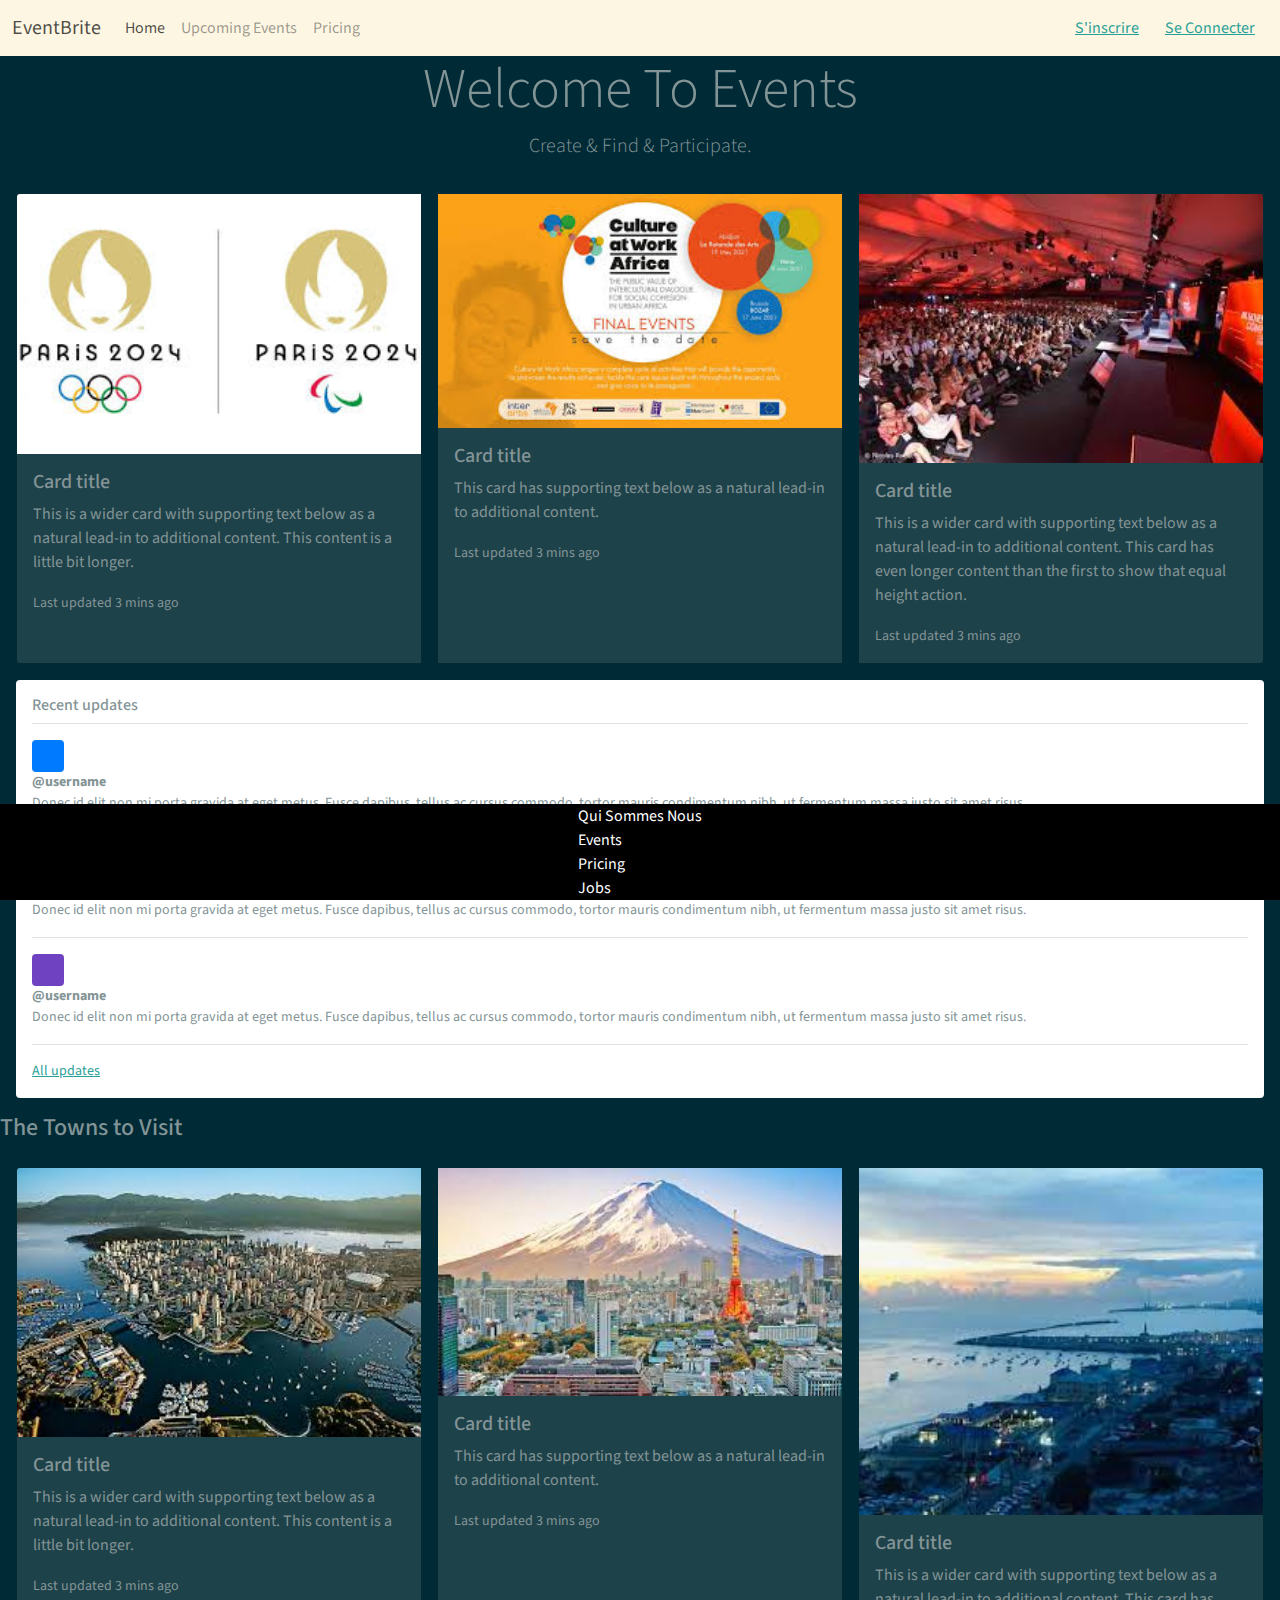
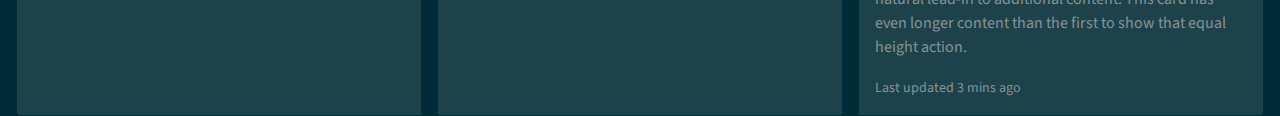
<file: index.html>
<!DOCTYPE html>
<html>
<head>
	<link rel="stylesheet" href="bootstrap.min.css">

	<link rel="stylesheet" type="text/css" href="style.css">
	<title></title>
</head>
<body>
	<link rel="stylesheet" type="text/css" href="navbar.html">
	<nav class="navbar navbar-expand-lg navbar-light bg-light">
	  <div class="container-fluid">
	    <a class="navbar-brand" href="#">EventBrite</a>
	    <button class="navbar-toggler" type="button" data-bs-toggle="collapse" data-bs-target="#navbarText" aria-controls="navbarText" aria-expanded="false" aria-label="Toggle navigation">
	      <span class="navbar-toggler-icon"></span>
	    </button>
	    <div class="collapse navbar-collapse" id="navbarText">
	      <ul class="navbar-nav me-auto mb-2 mb-lg-0">
	        <li class="nav-item">
	          <a class="nav-link active" aria-current="page" href="index.html">Home</a>
	        </li>
	        <li class="nav-item">
	          <a class="nav-link" href="#">Upcoming Events</a>
	        </li>
	        <li class="nav-item">
	          <a class="nav-link" href="#">Pricing</a>
	        </li>
	      </ul>
	      <button class="btn btn-sm-success" type="submit"><a href="inscription.html">S'inscrire</a></button>
	      <button class="btn btn-lg-success" type="submit"><a href="authentification_form.html">Se Connecter</a></button>
	    </div>
	  </div>
	</nav>
<!-- Banner -->
	<div class="jumbotron jumbotron-fluid text-center">
	  <div class="container">
	    <h1 class="display-4">Welcome To Events</h1>
	    <p class="lead">Create & Find & Participate.</p>
	  </div>
	</div>
	<link rel="stylesheet" type="text/css" href="footer.html">

	<!-- cards -->
	<!-- Events -->
	<div class="card-group">
  <div class="card">
    <img class="card-img-top" src="images0.jpg" alt="Card image cap">
    <div class="card-body">
      <h5 class="card-title">Card title</h5>
      <p class="card-text">This is a wider card with supporting text below as a natural lead-in to additional content. This content is a little bit longer.</p>
      <p class="card-text"><small class="text-muted">Last updated 3 mins ago</small></p>
    </div>
  </div>
	  <div class="card">
	    <img class="card-img-top" src="images-1.jpg" alt="Card image cap">
	    <div class="card-body">
	      <h5 class="card-title">Card title</h5>
	      <p class="card-text">This card has supporting text below as a natural lead-in to additional content.</p>
	      <p class="card-text"><small class="text-muted">Last updated 3 mins ago</small></p>
	    </div>
	  </div>
	  <div class="card">
	    <img class="card-img-top" src="download0.jpg" alt="Card image cap">
	    <div class="card-body">
	      <h5 class="card-title">Card title</h5>
	      <p class="card-text">This is a wider card with supporting text below as a natural lead-in to additional content. This card has even longer content than the first to show that equal height action.</p>
	      <p class="card-text"><small class="text-muted">Last updated 3 mins ago</small></p>
	    </div>
	  </div>
	</div>
	<!-- Updates -->
	<div class="my-3 p-3 bg-white rounded box-shadow">
        <h6 class="border-bottom border-gray pb-2 mb-0">Recent updates</h6>
        <div class="media text-muted pt-3">
          <img data-src="holder.js/32x32?theme=thumb&amp;bg=007bff&amp;fg=007bff&amp;size=1" alt="32x32" class="mr-2 rounded" style="width: 32px; height: 32px;" src="data:image/svg+xml;charset=UTF-8,%3Csvg%20width%3D%2232%22%20height%3D%2232%22%20xmlns%3D%22http%3A%2F%2Fwww.w3.org%2F2000%2Fsvg%22%20viewBox%3D%220%200%2032%2032%22%20preserveAspectRatio%3D%22none%22%3E%3Cdefs%3E%3Cstyle%20type%3D%22text%2Fcss%22%3E%23holder_17b5cb0cd50%20text%20%7B%20fill%3A%23007bff%3Bfont-weight%3Abold%3Bfont-family%3AArial%2C%20Helvetica%2C%20Open%20Sans%2C%20sans-serif%2C%20monospace%3Bfont-size%3A2pt%20%7D%20%3C%2Fstyle%3E%3C%2Fdefs%3E%3Cg%20id%3D%22holder_17b5cb0cd50%22%3E%3Crect%20width%3D%2232%22%20height%3D%2232%22%20fill%3D%22%23007bff%22%3E%3C%2Frect%3E%3Cg%3E%3Ctext%20x%3D%2212.296875%22%20y%3D%2216.9%22%3E32x32%3C%2Ftext%3E%3C%2Fg%3E%3C%2Fg%3E%3C%2Fsvg%3E" data-holder-rendered="true">
          <p class="media-body pb-3 mb-0 small lh-125 border-bottom border-gray">
            <strong class="d-block text-gray-dark">@username</strong>
            Donec id elit non mi porta gravida at eget metus. Fusce dapibus, tellus ac cursus commodo, tortor mauris condimentum nibh, ut fermentum massa justo sit amet risus.
          </p>
        </div>
        <div class="media text-muted pt-3">
          <img data-src="holder.js/32x32?theme=thumb&amp;bg=e83e8c&amp;fg=e83e8c&amp;size=1" alt="32x32" class="mr-2 rounded" src="data:image/svg+xml;charset=UTF-8,%3Csvg%20width%3D%2232%22%20height%3D%2232%22%20xmlns%3D%22http%3A%2F%2Fwww.w3.org%2F2000%2Fsvg%22%20viewBox%3D%220%200%2032%2032%22%20preserveAspectRatio%3D%22none%22%3E%3Cdefs%3E%3Cstyle%20type%3D%22text%2Fcss%22%3E%23holder_17b5cb0cd53%20text%20%7B%20fill%3A%23e83e8c%3Bfont-weight%3Abold%3Bfont-family%3AArial%2C%20Helvetica%2C%20Open%20Sans%2C%20sans-serif%2C%20monospace%3Bfont-size%3A2pt%20%7D%20%3C%2Fstyle%3E%3C%2Fdefs%3E%3Cg%20id%3D%22holder_17b5cb0cd53%22%3E%3Crect%20width%3D%2232%22%20height%3D%2232%22%20fill%3D%22%23e83e8c%22%3E%3C%2Frect%3E%3Cg%3E%3Ctext%20x%3D%2212.296875%22%20y%3D%2216.9%22%3E32x32%3C%2Ftext%3E%3C%2Fg%3E%3C%2Fg%3E%3C%2Fsvg%3E" data-holder-rendered="true" style="width: 32px; height: 32px;">
          <p class="media-body pb-3 mb-0 small lh-125 border-bottom border-gray">
            <strong class="d-block text-gray-dark">@username</strong>
            Donec id elit non mi porta gravida at eget metus. Fusce dapibus, tellus ac cursus commodo, tortor mauris condimentum nibh, ut fermentum massa justo sit amet risus.
          </p>
        </div>
        <div class="media text-muted pt-3">
          <img data-src="holder.js/32x32?theme=thumb&amp;bg=6f42c1&amp;fg=6f42c1&amp;size=1" alt="32x32" class="mr-2 rounded" src="data:image/svg+xml;charset=UTF-8,%3Csvg%20width%3D%2232%22%20height%3D%2232%22%20xmlns%3D%22http%3A%2F%2Fwww.w3.org%2F2000%2Fsvg%22%20viewBox%3D%220%200%2032%2032%22%20preserveAspectRatio%3D%22none%22%3E%3Cdefs%3E%3Cstyle%20type%3D%22text%2Fcss%22%3E%23holder_17b5cb0cd54%20text%20%7B%20fill%3A%236f42c1%3Bfont-weight%3Abold%3Bfont-family%3AArial%2C%20Helvetica%2C%20Open%20Sans%2C%20sans-serif%2C%20monospace%3Bfont-size%3A2pt%20%7D%20%3C%2Fstyle%3E%3C%2Fdefs%3E%3Cg%20id%3D%22holder_17b5cb0cd54%22%3E%3Crect%20width%3D%2232%22%20height%3D%2232%22%20fill%3D%22%236f42c1%22%3E%3C%2Frect%3E%3Cg%3E%3Ctext%20x%3D%2212.296875%22%20y%3D%2216.9%22%3E32x32%3C%2Ftext%3E%3C%2Fg%3E%3C%2Fg%3E%3C%2Fsvg%3E" data-holder-rendered="true" style="width: 32px; height: 32px;">
          <p class="media-body pb-3 mb-0 small lh-125 border-bottom border-gray">
            <strong class="d-block text-gray-dark">@username</strong>
            Donec id elit non mi porta gravida at eget metus. Fusce dapibus, tellus ac cursus commodo, tortor mauris condimentum nibh, ut fermentum massa justo sit amet risus.
          </p>
        </div>
        <small class="d-block text-right mt-3">
          <a href="#">All updates</a>
        </small>
      </div>
	<!-- Villes -->
	<h4>The Towns to Visit</h4>

<div class="card-group">
  <div class="card">
  	<img class="card-img-top" src="images.jpg" alt="Card image cap">
    <div class="card-body">
      <h5 class="card-title">Card title</h5>
      <p class="card-text">This is a wider card with supporting text below as a natural lead-in to additional content. This content is a little bit longer.</p>
      <p class="card-text"><small class="text-muted">Last updated 3 mins ago</small></p>
    </div>
  </div>
	  <div class="card">
	    <img class="card-img-top" src="download-1.jpg" alt="Card image cap">
	    <div class="card-body">
	      <h5 class="card-title">Card title</h5>
	      <p class="card-text">This card has supporting text below as a natural lead-in to additional content.</p>
	      <p class="card-text"><small class="text-muted">Last updated 3 mins ago</small></p>
	    </div>
	  </div>
	  <div class="card">
	    <img class="card-img-top" src="download.jpg" alt="Card image cap">
	    <div class="card-body">
	      <h5 class="card-title">Card title</h5>
	      <p class="card-text">This is a wider card with supporting text below as a natural lead-in to additional content. This card has even longer content than the first to show that equal height action.</p>
	      <p class="card-text"><small class="text-muted">Last updated 3 mins ago</small></p>
	    </div>
	  </div>
	</div>

	<!-- footer -->
	<div class="footer">
	  <div>
	  <a href="">Qui Sommes Nous</a><br/>
	  <a href="">Events</a><br/>
	  <a href="">Pricing</a><br/>
	  <a href="">Jobs</a><br/>
	  </div>
	</div>
</body>
</html>
</file>
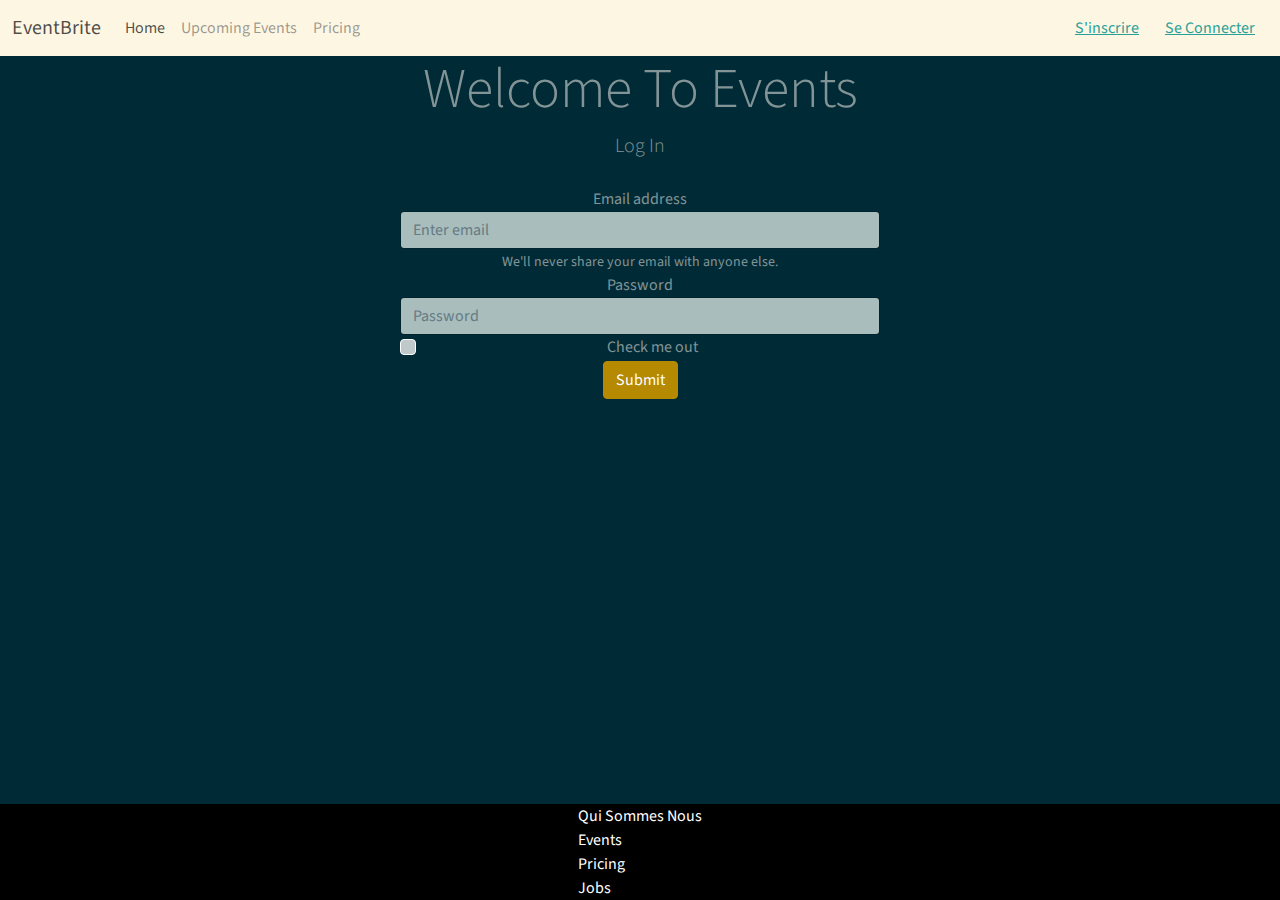
<file: authentification_form.html>
<!DOCTYPE html>
<html>
<head>
	<link rel="stylesheet" href="bootstrap.min.css">

	<link rel="stylesheet" type="text/css" href="style.css">
	<title></title>
</head>
<body>
	<link rel="stylesheet" type="text/css" href="navbar.html">
	<nav class="navbar navbar-expand-lg navbar-light bg-light">
	  <div class="container-fluid">
	    <a class="navbar-brand" href="#">EventBrite</a>
	    <button class="navbar-toggler" type="button" data-bs-toggle="collapse" data-bs-target="#navbarText" aria-controls="navbarText" aria-expanded="false" aria-label="Toggle navigation">
	      <span class="navbar-toggler-icon"></span>
	    </button>
	    <div class="collapse navbar-collapse" id="navbarText">
	      <ul class="navbar-nav me-auto mb-2 mb-lg-0">
	        <li class="nav-item">
	          <a class="nav-link active" aria-current="page" href="index.html">Home</a>
	        </li>
	        <li class="nav-item">
	          <a class="nav-link" href="#">Upcoming Events</a>
	        </li>
	        <li class="nav-item">
	          <a class="nav-link" href="#">Pricing</a>
	        </li>
	      </ul>
	      <button class="btn btn-sm-success" type="submit"><a href="inscription.html">S'inscrire</a></button>
	      <button class="btn btn-lg-success" type="submit"><a href="authentification_form.html">Se Connecter</a></button>
	    </div>
	  </div>
	</nav>
<!-- Banner -->
	<div class="jumbotron jumbotron-fluid text-center">
	  <div class="container">
	    <h1 class="display-4">Welcome To Events</h1>
	    <p class="lead">Log In</p>
	  </div>
	</div>
	<link rel="stylesheet" type="text/css" href="footer.html">
<!-- forms -->
	<form class="text-center">
	  <div class="form-group">
	    <label for="exampleInputEmail1">Email address</label>
	    <input type="email" class="form-control" id="exampleInputEmail1" aria-describedby="emailHelp" placeholder="Enter email">
	    <small id="emailHelp" class="form-text text-muted">We'll never share your email with anyone else.</small>
	  </div>
	  <div class="form-group">
	    <label for="exampleInputPassword1">Password</label>
	    <input type="password" class="form-control" id="exampleInputPassword1" placeholder="Password">
	  </div>
	  <div class="form-check">
	    <input type="checkbox" class="form-check-input" id="exampleCheck1">
	    <label class="form-check-label" for="exampleCheck1">Check me out</label>
	  </div>
	  <button type="submit" class="btn btn-primary">Submit</button>
</form>
	<!-- footer -->
	<div class="footer">
	  <div>
	  <a href="">Qui Sommes Nous</a><br/>
	  <a href="">Events</a><br/>
	  <a href="">Pricing</a><br/>
	  <a href="">Jobs</a><br/>
	  </div>
	</div>
</body>
</html>
</file>
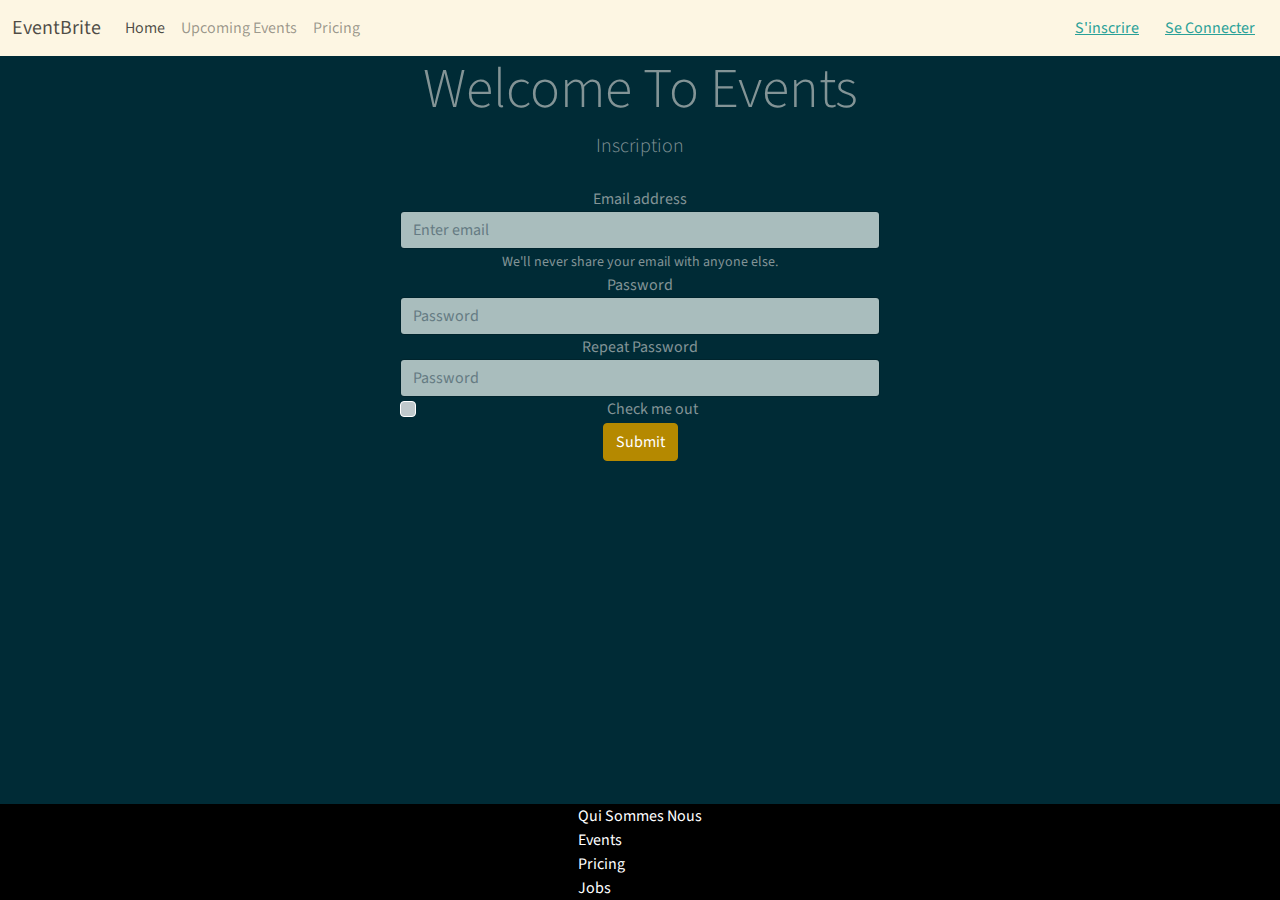
<file: inscription.html>
<!DOCTYPE html>
<html>
<head>
	<link rel="stylesheet" href="bootstrap.min.css">

	<link rel="stylesheet" type="text/css" href="style.css">
	<title></title>
</head>
<body>
	<link rel="stylesheet" type="text/css" href="navbar.html">
	<nav class="navbar navbar-expand-lg navbar-light bg-light">
	  <div class="container-fluid">
	    <a class="navbar-brand" href="#">EventBrite</a>
	    <button class="navbar-toggler" type="button" data-bs-toggle="collapse" data-bs-target="#navbarText" aria-controls="navbarText" aria-expanded="false" aria-label="Toggle navigation">
	      <span class="navbar-toggler-icon"></span>
	    </button>
	    <div class="collapse navbar-collapse" id="navbarText">
	      <ul class="navbar-nav me-auto mb-2 mb-lg-0">
	        <li class="nav-item">
	          <a class="nav-link active" aria-current="page" href="index.html">Home</a>
	        </li>
	        <li class="nav-item">
	          <a class="nav-link" href="#">Upcoming Events</a>
	        </li>
	        <li class="nav-item">
	          <a class="nav-link" href="#">Pricing</a>
	        </li>
	      </ul>
	      <button class="btn btn-sm-success" type="submit"><a href="authentification_form.html">S'inscrire</a></button>
	      <button class="btn btn-lg-success" type="submit"><a href="authentification_form.html">Se Connecter</a></button>
	    </div>
	  </div>
	</nav>
<!-- Banner -->
	<div class="jumbotron jumbotron-fluid text-center">
	  <div class="container">
	    <h1 class="display-4">Welcome To Events</h1>
	    <p class="lead">Inscription</p>
	  </div>
	</div>
	<link rel="stylesheet" type="text/css" href="footer.html">
<!-- forms -->
	<form class="text-center">
	  <div class="form-group">
	    <label for="exampleInputEmail1">Email address</label>
	    <input type="email" class="form-control" id="exampleInputEmail1" aria-describedby="emailHelp" placeholder="Enter email">
	    <small id="emailHelp" class="form-text text-muted">We'll never share your email with anyone else.</small>
	  </div>
	  <div class="form-group">
	    <label for="exampleInputPassword1">Password</label>
	    <input type="password" class="form-control" id="exampleInputPassword1" placeholder="Password">
	  </div>
	  <div class="form-group">
	    <label for="exampleInputPassword1"> Repeat Password</label>
	    <input type="password" class="form-control" id="exampleInputPassword1" placeholder="Password">
	  </div>
	  <div class="form-check">
	    <input type="checkbox" class="form-check-input" id="exampleCheck1">
	    <label class="form-check-label" for="exampleCheck1">Check me out</label>
	  </div>
	  <button type="submit" class="btn btn-primary">Submit</button>
</form>
	<!-- footer -->
	<div class="footer">
	  <div>
	  <a href="">Qui Sommes Nous</a><br/>
	  <a href="">Events</a><br/>
	  <a href="">Pricing</a><br/>
	  <a href="">Jobs</a><br/>
	  </div>
	</div>
</body>
</html>
</file>
<file: style.css>
.footer {
	display: flex;
   position: fixed;
   left: 0;
   bottom: 0;
   width: 100%;
   background-color: black;
   color: white;
}
div{
	
    justify-content: center
}
.footer a{
	text-decoration: none;
    color: white;
}
form{
  max-width: 500px;
  margin: auto;
  padding: 10px;
}
.card{
  margin: 1em;
}
.my-3{
margin: 1em;
}
</file>
